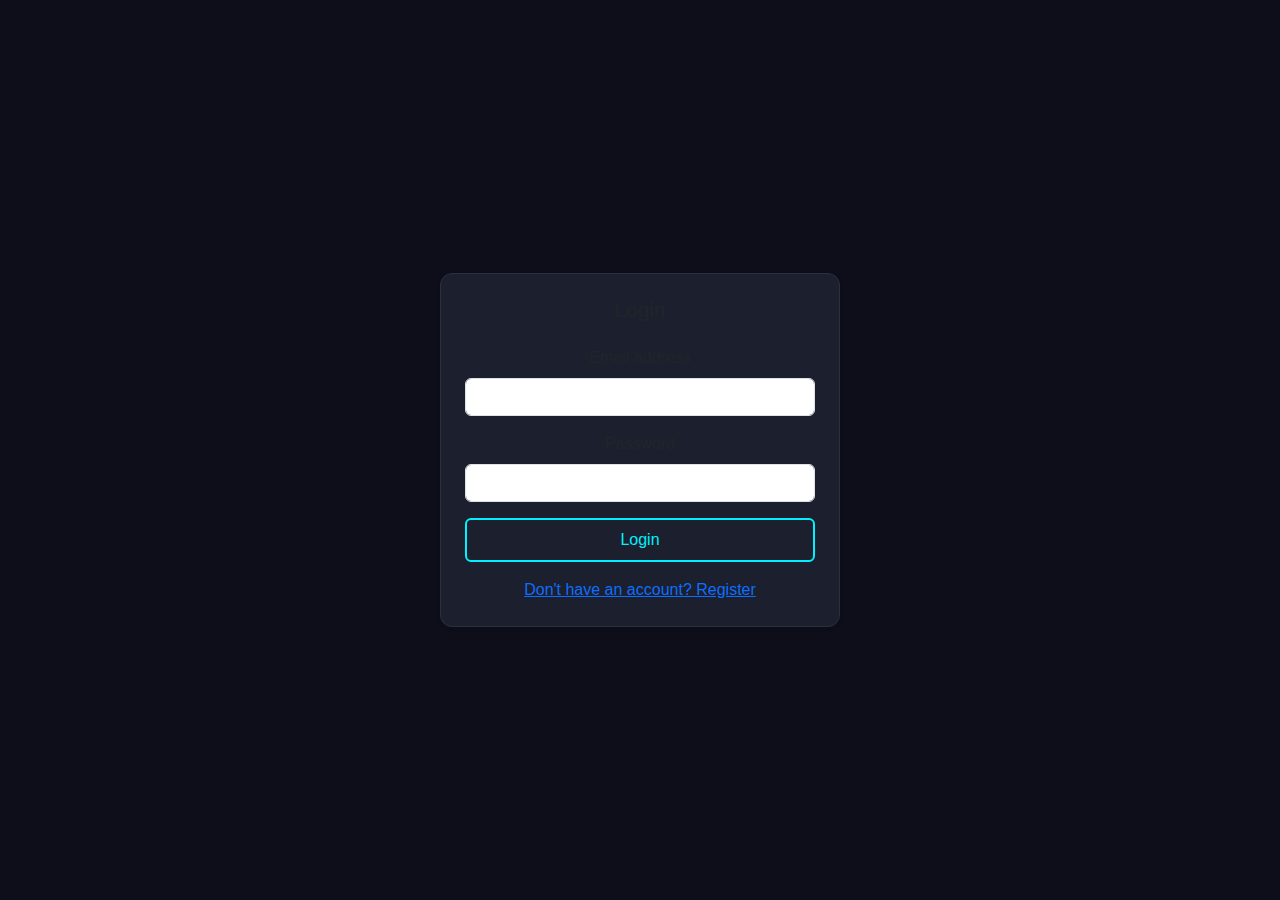
<file: login.html>
<!DOCTYPE html>
<html lang="en">
<head>
  <meta charset="UTF-8" />
  <meta name="viewport" content="width=device-width, initial-scale=1" />
  <title>Login - UltimateEsports</title>
  <link href="https://cdn.jsdelivr.net/npm/bootstrap@5.3.3/dist/css/bootstrap.min.css" rel="stylesheet" />
  <link rel="stylesheet" href="style.css" />
</head>
<body>

  <div class="container d-flex justify-content-center align-items-center min-vh-100">
    <div class="card p-4 shadow-sm" style="width: 100%; max-width: 400px;">
      <h3 class="text-center mb-4">Login</h3>
      <form>
        <div class="mb-3">
          <label for="email" class="form-label">Email address</label>
          <input type="email" class="form-control" id="email" required />
        </div>
        <div class="mb-3">
          <label for="password" class="form-label">Password</label>
          <input type="password" class="form-control" id="password" required />
        </div>
        <button type="submit" class="btn btn-primary w-100">Login</button>
        <div class="mt-3 text-center">
          <a href="register.html">Don't have an account? Register</a>
        </div>
      </form>
    </div>
  </div>

  <script src="https://cdn.jsdelivr.net/npm/bootstrap@5.3.3/dist/js/bootstrap.bundle.min.js"></script>
</body>
</html>
</file>
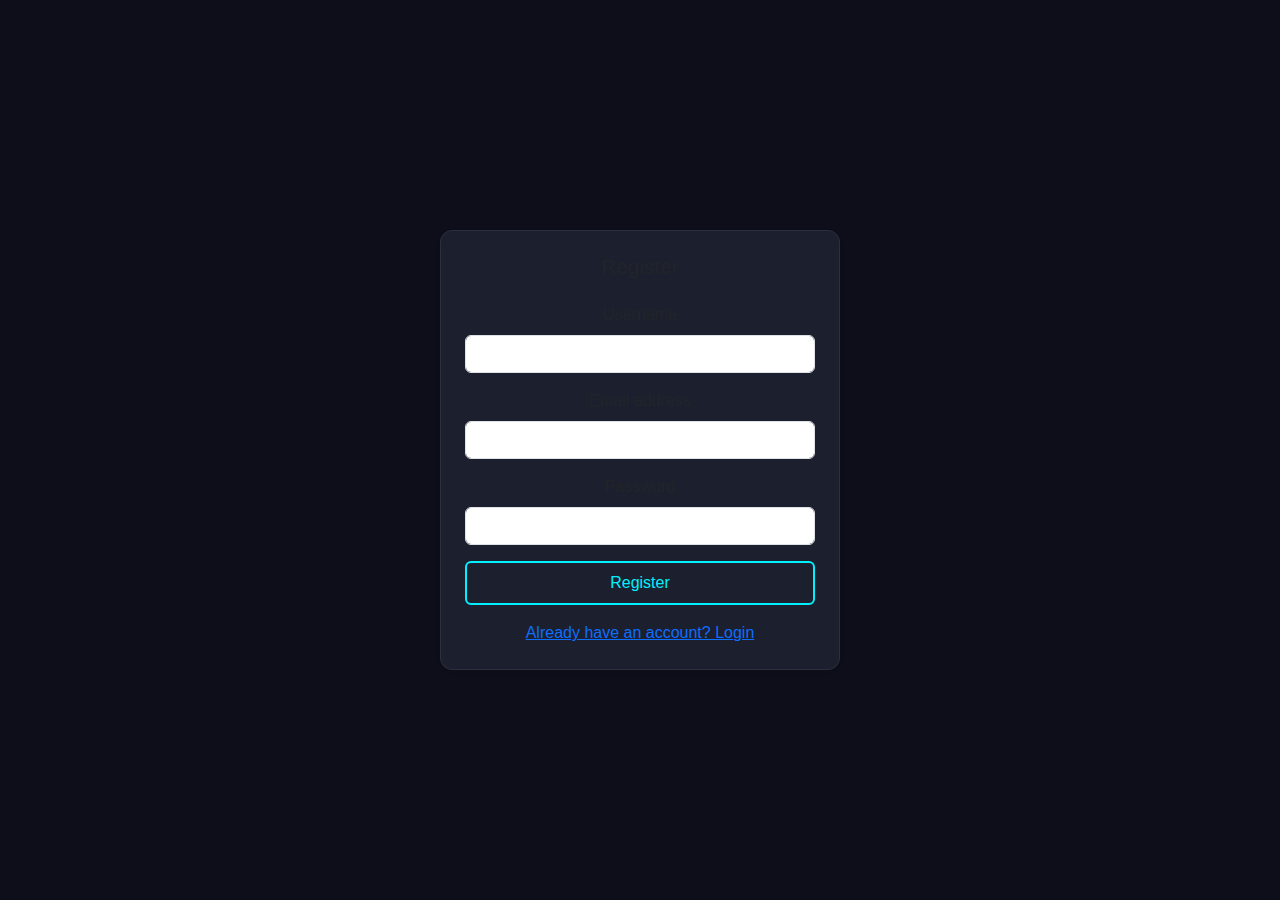
<file: register.html>
<!DOCTYPE html>
<html lang="en">
<head>
  <meta charset="UTF-8" />
  <meta name="viewport" content="width=device-width, initial-scale=1" />
  <title>Register - UltimateEsports</title>
  <link href="https://cdn.jsdelivr.net/npm/bootstrap@5.3.3/dist/css/bootstrap.min.css" rel="stylesheet" />
  <link rel="stylesheet" href="style.css" />
</head>
<body>

  <div class="container d-flex justify-content-center align-items-center min-vh-100">
    <div class="card p-4 shadow-sm" style="width: 100%; max-width: 400px;">
      <h3 class="text-center mb-4">Register</h3>
      <form>
        <div class="mb-3">
          <label for="username" class="form-label">Username</label>
          <input type="text" class="form-control" id="username" required />
        </div>
        <div class="mb-3">
          <label for="email" class="form-label">Email address</label>
          <input type="email" class="form-control" id="email" required />
        </div>
        <div class="mb-3">
          <label for="password" class="form-label">Password</label>
          <input type="password" class="form-control" id="password" required />
        </div>
        <button type="submit" class="btn btn-success w-100">Register</button>
        <div class="mt-3 text-center">
          <a href="login.html">Already have an account? Login</a>
        </div>
      </form>
    </div>
  </div>

  <script src="https://cdn.jsdelivr.net/npm/bootstrap@5.3.3/dist/js/bootstrap.bundle.min.js"></script>
</body>
</html>
</file>
<file: style.css>
* {
    margin: 0;
    padding: 0;
    box-sizing: border-box;
  }
  
  body {
    font-family: 'Orbitron', sans-serif;
    background-color: #0e0e1a;
    color: #fff;
  }
  
  .container {
    max-width: 1200px;
    margin: auto;
    padding: 0 20px;
  }
  
  /* Header */
  .header {
    background-color: #0d1117;
    padding: 20px 0;
    border-bottom: 1px solid #222;
  }
  
  .logo {
    font-size: 1.8rem;
    font-weight: bold;
    color: #00f0ff;
  }
  
  .navbar {
    display: flex;
    gap: 20px;
    justify-content: flex-end;
    align-items: center;
  }
  
  .navbar a {
    color: #fff;
    text-decoration: none;
    font-size: 1rem;
    transition: 0.3s;
  }
  
  .navbar a:hover {
    color: #00f0ff;
  }
  
  .join-btn {
    padding: 8px 16px;
    border: 2px solid #00f0ff;
    border-radius: 6px;
    color: #00f0ff;
  }
  
  /* Hero */
  .hero {
    height: 90vh;
    background: url('https://images.unsplash.com/photo-1617441628266-7f4ce7b8e3e3') no-repeat center center/cover;
    position: relative;
  }
  
  .overlay {
    background-color: rgba(0, 0, 0, 0.7);
    height: 100%;
    width: 100%;
    display: flex;
    align-items: center;
    justify-content: center;
  }
  
  .hero-content {
    text-align: center;
  }
  
  .hero-logo {
    width: 100px;
    margin-bottom: 20px;
  }
  
  .hero h1 {
    font-size: 3rem;
    color: #00f0ff;
  }
  
  .hero p {
    margin-top: 10px;
    color: #ddd;
    font-size: 1.2rem;
  }
  
  /* Features & Events */
  .features, .events {
    padding: 60px 20px;
    background-color: #121826;
  }
  
  .features h2, .events h2 {
    text-align: center;
    margin-bottom: 40px;
    font-size: 2rem;
    color: #00f0ff;
  }
  
  .cards {
    display: flex;
    flex-wrap: wrap;
    gap: 30px;
    justify-content: center;
  }
  
  .card {
    background-color: #1c1f2e;
    padding: 25px;
    border-radius: 12px;
    text-align: center;
    width: 280px;
    transition: 0.3s;
    border: 1px solid #2c2f3e;
  }
  
  .card:hover {
    transform: translateY(-5px);
    border-color: #00f0ff;
  }
  
  .card .icon {
    font-size: 2.5rem;
    margin-bottom: 15px;
    color: #00f0ff;
  }
  
  .card h3 {
    font-size: 1.3rem;
    margin-bottom: 10px;
  }
  
  .card p {
    font-size: 0.95rem;
    color: #aaa;
    margin-bottom: 15px;
  }
  
  .card .btn {
    background-color: transparent;
    border: 2px solid #00f0ff;
    padding: 8px 14px;
    border-radius: 6px;
    color: #00f0ff;
    text-decoration: none;
    transition: 0.3s;
  }
  
  .card .btn:hover {
    background-color: #00f0ff;
    color: #000;
  }
  
  /* Footer */
  .footer {
    text-align: center;
    padding: 20px;
    background-color: #0d1117;
    color: #666;
    font-size: 0.9rem;
  }
</file>
